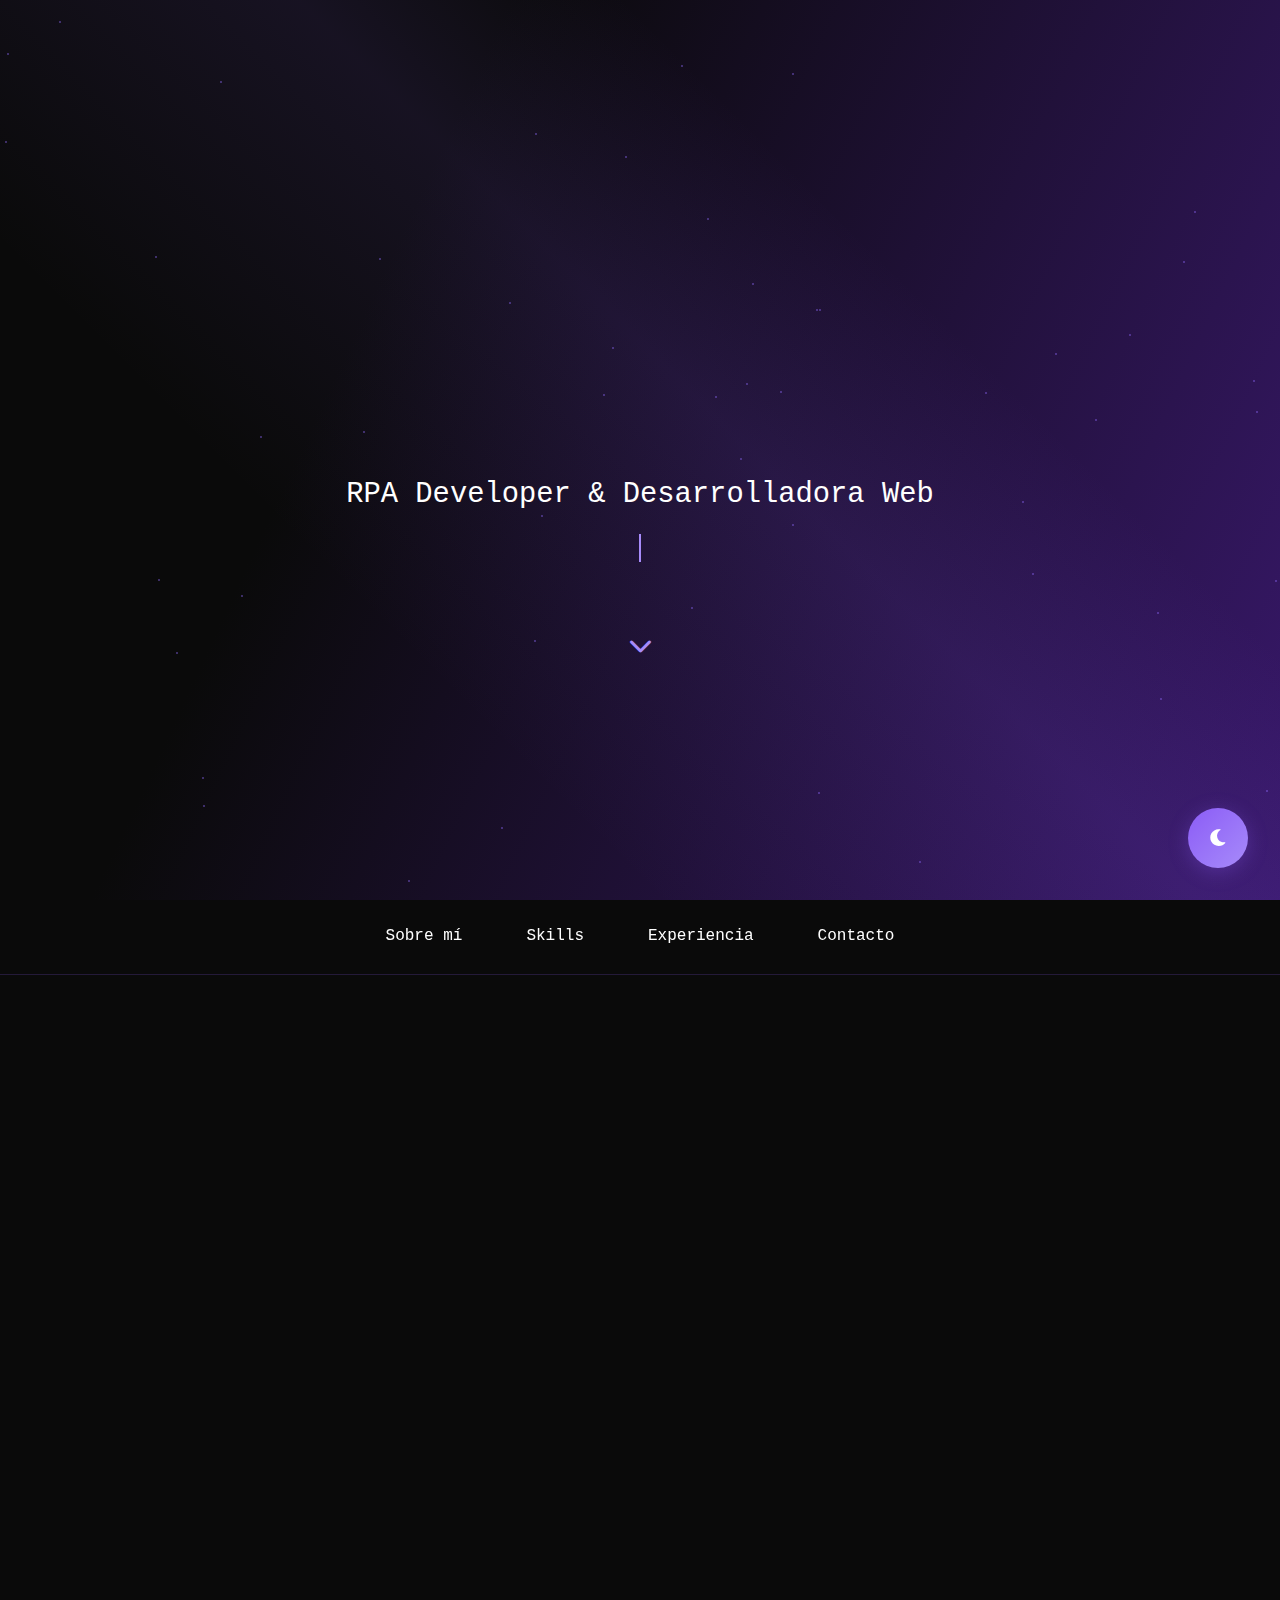
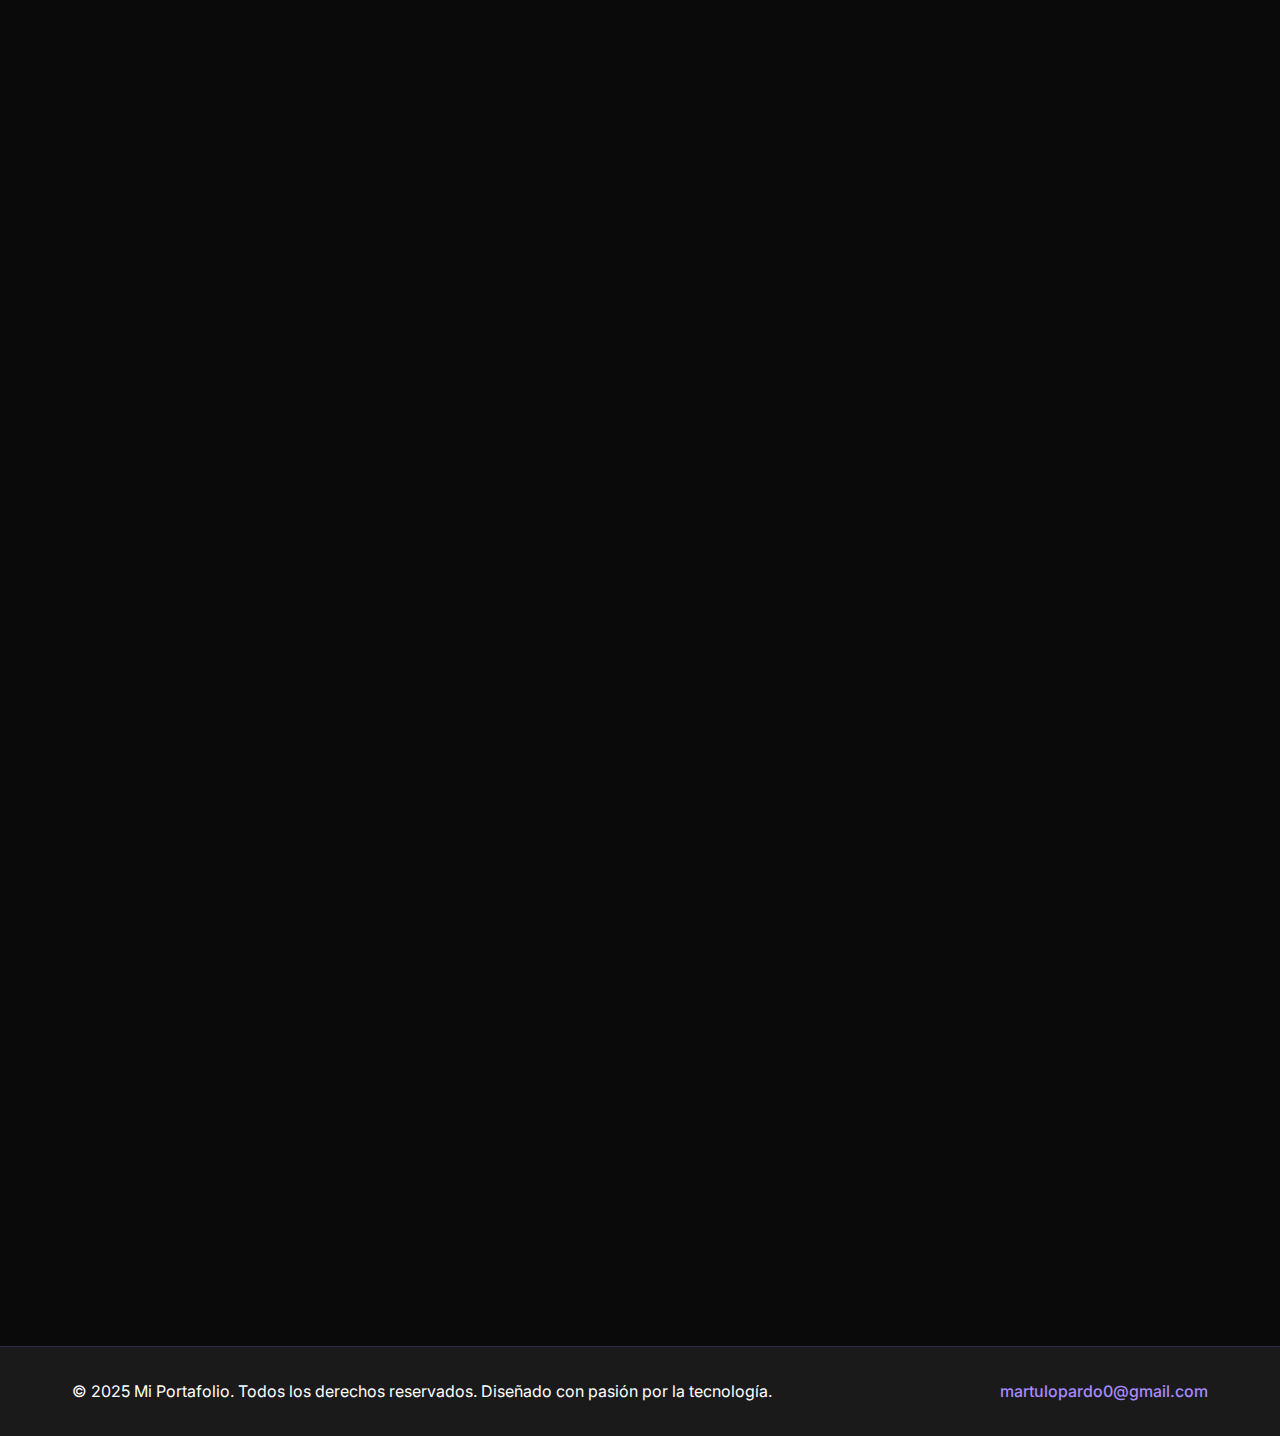
<file: index.html>
<!DOCTYPE html>
<html lang="es">
<head>
    <meta charset="UTF-8">
    <meta name="viewport" content="width=device-width, initial-scale=1.0">

    <!-- SEO Meta Tags -->
    <title>Martina Lopardo | CV Online</title>
    <meta name="description" content="RPA Developer especializada en automatización de procesos con Python y Robocorp. Desarrolladora web con experiencia en JavaScript, HTML y CSS. Disponible para nuevos proyectos.">
    <meta name="keywords" content="RPA Developer, Python, Robocorp, Desarrolladora Web, JavaScript, HTML, CSS, Automatización, Programación">
    <meta name="author" content="Martina Belén Lopardo">

    <!-- Open Graph -->
    <meta property="og:title" content="Martina Belén Lopardo | RPA Developer & Desarrolladora Web">
    <meta property="og:description" content="Automatización, desarrollo web y soluciones eficientes. ¡Conocé mi perfil profesional!">
    <meta property="og:image" content="ruta/a/una/imagen.jpg">
    <meta property="og:type" content="website">
    <meta property="og:url" content="https://lamirta1997.github.io/">

    <!-- Stylesheets -->
    <link href="https://fonts.googleapis.com/css2?family=Inter:wght@300;400;500;600;700&display=swap" rel="stylesheet">
    <link rel="stylesheet" href="estilos.css">
    <link rel="stylesheet" href="https://cdnjs.cloudflare.com/ajax/libs/font-awesome/6.0.0/css/all.min.css">
</head>
<body class="dark-theme">
    <!-- Botón toggle día/noche -->
    <button class="theme-toggle" id="themeToggle" aria-label="Cambiar tema">
        <div class="toggle-icon">
            <i class="fas fa-sun sun-icon"></i>
            <i class="fas fa-moon moon-icon"></i>
        </div>
    </button>

    <!-- Header animado -->
    <header class="hero" role="banner">
        <div class="hero-content">
            <div class="hero-text">
                <svg viewbox="0 0 440 100" xmlns="http://www.w3.org/2000/svg">
                    <path id="nombre_path" d="M37.45 13.10Q43.45 13.10 46.80 16.55Q50.15 20.00 50.15 26.55L50.15 48.40L46.50 48.40L46.50 
                    26.65Q46.50 21.55 43.92 18.97Q41.35 16.40 36.90 16.40Q32.20 16.40 29.55 19.12Q26.90 21.85 26.90 27.45L26.90 48.40L23.25 
                    48.40L23.25 26.65Q23.25 21.55 20.75 18.97Q18.25 16.40 13.80 16.40Q9.05 16.40 6.38 19.12Q3.70 21.85 3.70 27.45L3.70 
                    48.40L0 48.40L0 13.40L3.55 13.40L3.55 19.25Q5.00 16.25 7.85 14.67Q10.70 13.10 14.60 13.10Q18.70 13.10 21.63 14.82Q24.55 
                    16.55 25.85 19.65Q27.35 16.45 30.38 14.77Q33.40 13.10 37.45 13.10ZM84.55 22.10L84.55 48.40L81.15 48.40L81.15 43.20Q79.55 
                    45.85 76.93 47.25Q74.30 48.65 71 48.65Q67.30 48.65 64.30 46.95Q61.30 45.25 59.60 42.20Q57.90 39.15 57.90 35.25Q57.90 31.35 
                    59.60 28.30Q61.30 25.25 64.30 23.57Q67.30 21.90 71 21.90Q74.20 21.90 76.78 23.22Q79.35 24.55 81 27.10L81 22.10L84.55 
                    22.10M71.30 45.50Q74.05 45.50 76.28 44.23Q78.50 42.95 79.78 40.60Q81.05 38.25 81.05 35.25Q81.05 32.25 79.78 29.90Q78.50 
                    27.55 76.28 26.27Q74.05 25.00 71.30 25.00Q68.50 25.00 66.28 26.27Q64.05 27.55 62.78 29.90Q61.50 32.25 61.50 35.25Q61.50 
                    38.25 62.78 40.60Q64.05 42.95 66.28 44.23Q68.50 45.50 71.30 45.50ZM97.85 27.25Q99.10 24.60 101.58 23.25Q104.05 21.90 107.70 
                    21.90L107.70 25.35L106.85 25.30Q102.70 25.30 100.35 27.85Q98 30.40 98 35L98 48.40L94.45 48.40L94.45 22.10L97.85 22.10L97.85 
                    27.25ZM127.45 46.80Q126.45 47.70 125 48.17Q123.55 48.65 121.95 48.65Q118.25 48.65 116.25 46.65Q114.25 44.65 114.25 41L114.25 
                    16.35L117.80 16.35L117.80 22.10L125.75 22.10L125.75 25.10L117.80 25.10L117.80 40.80Q117.80 43.15 118.95 44.38Q120.10 45.60 
                    122.30 45.60Q124.70 45.60 126.20 44.25L127.45 46.80ZM133.90 22.10L137.45 22.10L137.45 48.40L133.90 48.40L133.90 22.10M135.70 
                    16.35Q134.60 16.35 133.85 15.60Q133.10 14.85 133.10 13.80Q133.10 12.80 133.85 12.05Q134.60 11.30 135.70 11.30Q136.80 11.30 
                    137.55 12.02Q138.30 12.75 138.30 13.75Q138.30 14.85 137.55 15.60Q136.80 16.35 135.70 16.35ZM160.75 21.90Q165.70 21.90 
                    168.62 24.77Q171.55 27.65 171.55 33.15L171.55 48.40L168.00 48.40L168.00 33.50Q168.00 29.40 165.95 27.25Q163.90 25.10 
                    160.10 25.10Q155.85 25.10 153.37 27.62Q150.90 30.15 150.90 34.60L150.90 48.40L147.35 48.40L147.35 22.10L150.75 22.10L150.75 
                    26.95Q152.20 24.55 154.77 23.22Q157.35 21.90 160.75 21.90ZM205.20 22.10L205.20 48.40L201.80 48.40L201.80 43.20Q200.20 
                    45.85 197.57 47.25Q194.95 48.65 191.65 48.65Q187.95 48.65 184.95 46.95Q181.95 45.25 180.25 42.20Q178.55 39.15 178.55 
                    35.25Q178.55 31.35 180.25 28.30Q181.95 25.25 184.95 23.57Q187.95 21.90 191.65 21.90Q194.85 21.90 197.42 23.22Q200.00 
                    24.55 201.65 27.10L201.65 22.10L205.20 22.10M191.95 45.50Q194.70 45.50 196.92 44.23Q199.15 42.95 200.42 40.60Q201.70 
                    38.25 201.70 35.25Q201.70 32.25 200.42 29.90Q199.15 27.55 196.92 26.27Q194.70 25.00 191.95 25.00Q189.15 25.00 186.92 
                    26.27Q184.70 27.55 183.42 29.90Q182.15 32.25 182.15 35.25Q182.15 38.25 183.42 40.60Q184.70 42.95 186.92 44.23Q189.15 
                    45.50 191.95 45.50ZM228.95 13.40L232.65 13.40L232.65 45.20L252.25 45.20L252.25 48.40L228.95 48.40L228.95 13.40ZM268.40 
                    48.65Q264.60 48.65 261.55 46.92Q258.50 45.20 256.75 42.15Q255 39.10 255 35.25Q255 31.40 256.75 28.35Q258.50 25.30 261.55 
                    23.60Q264.60 21.90 268.40 21.90Q272.20 21.90 275.25 23.60Q278.30 25.30 280.02 28.35Q281.75 31.40 281.75 35.25Q281.75 
                    39.10 280.02 42.15Q278.30 45.20 275.25 46.92Q272.20 48.65 268.40 48.65M268.40 45.50Q271.20 45.50 273.43 44.23Q275.65 
                    42.95 276.90 40.60Q278.15 38.25 278.15 35.25Q278.15 32.25 276.90 29.90Q275.65 27.55 273.43 26.27Q271.20 25.00 268.40 
                    25.00Q265.60 25.00 263.38 26.27Q261.15 27.55 259.88 29.90Q258.60 32.25 258.60 35.25Q258.60 38.25 259.88 40.60Q261.15 
                    42.95 263.38 44.23Q265.60 45.50 268.40 45.50ZM302.55 21.90Q306.25 21.90 309.25 23.57Q312.25 25.25 313.95 28.30Q315.65 
                    31.35 315.65 35.25Q315.65 39.20 313.95 42.25Q312.25 45.30 309.28 46.98Q306.30 48.65 302.55 48.65Q299.35 48.65 296.78 
                    47.32Q294.20 46 292.55 43.45L292.55 58.10L289 58.10L289 22.10L292.40 22.10L292.40 27.30Q294 24.70 296.63 23.30Q299.25 
                    21.90 302.55 21.90M302.30 45.50Q305.05 45.50 307.30 44.23Q309.55 42.95 310.82 40.60Q312.10 38.25 312.10 35.25Q312.10 
                    32.25 310.82 29.92Q309.55 27.60 307.30 26.30Q305.05 25.00 302.30 25.00Q299.50 25.00 297.28 26.30Q295.05 27.60 293.78 
                    29.92Q292.50 32.25 292.50 35.25Q292.50 38.25 293.78 40.60Q295.05 42.95 297.28 44.23Q299.50 45.50 302.30 45.50ZM346.90 
                    22.10L346.90 48.40L343.50 48.40L343.50 43.20Q341.90 45.85 339.27 47.25Q336.65 48.65 333.35 48.65Q329.65 48.65 326.65 
                    46.95Q323.65 45.25 321.95 42.20Q320.25 39.15 320.25 35.25Q320.25 31.35 321.95 28.30Q323.65 25.25 326.65 23.57Q329.65 
                    21.90 333.35 21.90Q336.55 21.90 339.13 23.22Q341.70 24.55 343.35 27.10L343.35 22.10L346.90 22.10M333.65 45.50Q336.40 
                    45.50 338.63 44.23Q340.85 42.95 342.13 40.60Q343.40 38.25 343.40 35.25Q343.40 32.25 342.13 29.90Q340.85 27.55 338.63 
                    26.27Q336.40 25.00 333.65 25.00Q330.85 25.00 328.63 26.27Q326.40 27.55 325.13 29.90Q323.85 32.25 323.85 35.25Q323.85 
                    38.25 325.13 40.60Q326.40 42.95 328.63 44.23Q330.85 45.50 333.65 45.50ZM360.20 27.25Q361.45 24.60 363.92 23.25Q366.40 
                    21.90 370.05 21.90L370.05 25.35L369.20 25.30Q365.05 25.30 362.70 27.85Q360.35 30.40 360.35 35L360.35 48.40L356.80 
                    48.40L356.80 22.10L360.20 22.10L360.20 27.25ZM400.85 11.30L400.85 48.40L397.45 48.40L397.45 43.20Q395.85 45.85 393.22 
                    47.25Q390.60 48.65 387.30 48.65Q383.60 48.65 380.60 46.95Q377.60 45.25 375.90 42.20Q374.20 39.15 374.20 35.25Q374.20 
                    31.35 375.90 28.30Q377.60 25.25 380.60 23.57Q383.60 21.90 387.30 21.90Q390.50 21.90 393.07 23.22Q395.65 24.55 397.30 
                    27.10L397.30 11.30L400.85 11.30M387.60 45.50Q390.35 45.50 392.57 44.23Q394.80 42.95 396.07 40.60Q397.35 38.25 397.35 
                    35.25Q397.35 32.25 396.07 29.90Q394.80 27.55 392.57 26.27Q390.35 25.00 387.60 25.00Q384.80 25.00 382.57 26.27Q380.35 
                    27.55 379.07 29.90Q377.80 32.25 377.80 35.25Q377.80 38.25 379.07 40.60Q380.35 42.95 382.57 44.23Q384.80 45.50 387.60 
                    45.50ZM421.50 48.65Q417.70 48.65 414.65 46.92Q411.60 45.20 409.85 42.15Q408.10 39.10 408.10 35.25Q408.10 31.40 409.85 
                    28.35Q411.60 25.30 414.65 23.60Q417.70 21.90 421.50 21.90Q425.30 21.90 428.35 23.60Q431.40 25.30 433.12 28.35Q434.85 
                    31.40 434.85 35.25Q434.85 39.10 433.12 42.15Q431.40 45.20 428.35 46.92Q425.30 48.65 421.50 48.65M421.50 45.50Q424.30 
                    45.50 426.52 44.23Q428.75 42.95 430.00 40.60Q431.25 38.25 431.25 35.25Q431.25 32.25 430.00 29.90Q428.75 27.55 426.52 
                    26.27Q424.30 25.00 421.50 25.00Q418.70 25.00 416.47 26.27Q414.25 27.55 412.97 29.90Q411.70 32.25 411.70 35.25Q411.70 
                    38.25 412.97 40.60Q414.25 42.95 416.47 44.23Q418.70 45.50 421.50 45.50Z"></path>
                </svg>
                <h1 class="hero-subtitle">RPA Developer & Desarrolladora Web</h1>
                <div class="hero-description">
                    <p>Apasionada por la programación y la resolución de problemas</p>
                </div>
            </div>
            <div class="scroll-indicator" role="button" aria-hidden="true">
                <i class="fas fa-chevron-down"></i>
            </div>
        </div>
    </header>





    <!-- Navegación -->
    <nav class="navbar" role="navigation" aria-label="Navegación principal">
        <div class="nav-container">
            <a href="#about" class="nav-link">Sobre mí</a>
            <a href="#skills" class="nav-link">Skills</a>
            <a href="#experience" class="nav-link">Experiencia</a>
            <a href="#contact" class="nav-link">Contacto</a>
        </div>
    </nav>





    <main>
        <!-- Sección SOBRE MI-->
        <section id="about" class="section about-section">
            <div class="container">
                <div class="about-hero">
                    <div class="about-content-wrapper">
                        <div class="about-text-section">
                            <h2 class="about-title">
                                <span class="title-line">Sobre</span>
                                <span class="title-line highlight">mí</span>
                            </h2>
                            <div class="about-description">
                                <p class="about-intro-text">
                                    Soy <span class="highlight-text">Martina</span>, una desarrolladora apasionada por crear soluciones que simplifiquen el día a día.
                                    Actualmente trabajo como <strong>RPA Developer</strong> en el sector público, donde diseño bots con <strong>Python</strong> y <strong>Robocorp</strong> 
                                    que reducen drásticamente los tiempos operativos.
                                    </p>
                                <p class="about-mission">
                                    Me destaco por mi <strong>capacidad analítica</strong>, <strong>autonomía</strong> y <strong>entusiasmo por aprender</strong>. Mi objetivo es seguir 
                                    creciendo profesionalmente y generar impacto mediante <strong>soluciones tecnológicas eficientes</strong>.
                                </p>
                            </div>
                        </div>
                        
                        <div class="about-image">
                            <div class="image-placeholder" role="img" aria-label="Foto de perfil">
                                <img src="img/Bot sobre mi.png" alt="">
                            </div>
                        </div>
                    </div>
                    
                    <div class="about-details-grid">
                        <div class="detail-card education-card" data-aos="slide-right">
                            <div class="card-icon">
                                <i class="fas fa-graduation-cap"></i>
                            </div>
                            <div class="card-content">
                                <h3>Formación</h3>
                                <div class="education-list">
                                    <div class="education-item">
                                        <div class="degree">
                                            <span class="degree-name">Ingeniería en Sistemas</span>
                                            <span class="degree-place">Universidad Tecnologica Nacional - Regional Delta</span>
                                        </div>
                                        <span class="status">En curso</span>
                                    </div>
                                    <div class="education-item">
                                        <div class="degree">
                                            <span class="degree-name">Bachiller en Economía</span>
                                            <span class="degree-place">Colegio Mano Amiga Santa Maria</span>
                                        </div>
                                        <span class="status">Completado</span>
                                    </div>
                                    <div class="education-item">
                                        <div class="degree">
                                            <span class="degree-name">Técnico Programador</span>
                                            <span class="degree-place">Colegio Mano Amiga Santa Maria</span>
                                        </div>
                                        <span class="status">Completado</span>
                                    </div>
                                </div>
                            </div>
                        </div>
                        
                        <article class="detail-card passion-card" data-aos="slide-left">
                            <div class="card-icon" aria-hidden="true">
                                <i class="fas fa-heart"></i>
                            </div>
                            <div class="card-content">
                                <h3>Pasiones</h3>
                                <div class="passion-list">
                                    <span class="passion-tag">Automatización</span>
                                    <span class="passion-tag">Desarrollo Web</span>
                                    <span class="passion-tag">Innovación</span>
                                    <span class="passion-tag">Tecnología</span>
                                </div>
                            </div>
                        </article>
                    </div>
                </div>
            </div>
        </section>





        <!-- Sección SKILLS TECNICOSs -->
        <section id="skills" class="section skills-section">
            <div class="container">
                <h2 class="section-title">Skills Técnicos</h2>
                <div class="skills-grid">
                    <!-- cate. Lenguajes de prog. -->
                    <article class="skill-category">
                        <h3>Lenguajes de Programación</h3>
                        <div class="skill-item">
                            <div class="skill-info">
                                <span class="skill-name">Python</span>
                                <span class="skill-level">Intermedio</span>
                            </div>
                            <div class="skill-bar" role="progressbar" aria-valuenow="70" aria-valuemin="0" aria-valuemax="100" aria-label="Python: 70%">
                                <div class="skill-progress" data-width="70"></div>
                            </div>
                        </div>
                        <div class="skill-item">
                            <div class="skill-info">
                                <span class="skill-name">JavaScript</span>
                                <span class="skill-level">Básico</span>
                            </div>
                            <div class="skill-bar" role="progressbar" aria-valuenow="40" aria-valuemin="0" aria-valuemax="100" aria-label="JavaScript: 40%">
                                <div class="skill-progress" data-width="40"></div>
                            </div>
                        </div>
                    </article>

                    <!-- cate. Desarrollo Web -->
                    <article class="skill-category">
                        <h3>Desarrollo Web</h3>
                        <div class="skill-item">
                            <div class="skill-info">
                                <span class="skill-name">HTML</span>
                                <span class="skill-level">Avanzado</span>
                            </div>
                            <div class="skill-bar" role="progressbar" aria-valuenow="90" aria-valuemin="0" aria-valuemax="100" aria-label="HTML: 90%">
                                <div class="skill-progress" data-width="90"></div>
                            </div>
                        </div>
                        <div class="skill-item">
                            <div class="skill-info">
                                <span class="skill-name">CSS</span>
                                <span class="skill-level">Avanzado</span>
                            </div>
                            <div class="skill-bar" role="progressbar" aria-valuenow="85" aria-valuemin="0" aria-valuemax="100" aria-label="CSS: 85%">
                                <div class="skill-progress" data-width="85"></div>
                            </div>
                        </div>
                    </article>

                    <!-- cate. Bases de datos -->
                    <article class="skill-category">
                        <h3>Bases de Datos & APIs</h3>
                        <div class="skill-item">
                            <div class="skill-info">
                                <span class="skill-name">SQL</span>
                                <span class="skill-level">Básico</span>
                            </div>
                            <div class="skill-bar" role="progressbar" aria-valuenow="40" aria-valuemin="0" aria-valuemax="100" aria-label="SQL: 40%">
                                <div class="skill-progress" data-width="40"></div>
                            </div>
                        </div>
                        <div class="skill-item">
                            <div class="skill-info">
                                <span class="skill-name">APIs</span>
                                <span class="skill-level">Básico</span>
                            </div>
                            <div class="skill-bar" role="progressbar" aria-valuenow="45" aria-valuemin="0" aria-valuemax="100" aria-label="APIs: 45%">
                                <div class="skill-progress" data-width="45"></div>
                            </div>
                        </div>
                    </article>
                    
                    <!-- cate. Framework y librerias -->
                    <article class="skill-category">
                        <h3>Frameworks y Librerías</h3>
                        <div class="skill-item">
                            <div class="skill-info">
                                <span class="skill-name">Tkinter</span>
                                <span class="skill-level">Intermedio</span>
                            </div>
                            <div class="skill-bar" role="progressbar" aria-valuenow="60" aria-valuemin="0" aria-valuemax="100" aria-label="Tkinter: 60%">
                                <div class="skill-progress" data-width="60"></div>
                            </div>
                        </div>
                        <div class="skill-item">
                            <div class="skill-info">
                                <span class="skill-name">Pandas</span>
                                <span class="skill-level">Básico</span>
                            </div>
                            <div class="skill-bar" role="progressbar" aria-valuenow="45" aria-valuemin="0" aria-valuemax="100" aria-label="Pandas: 45%">
                                <div class="skill-progress" data-width="45"></div>
                            </div>
                        </div>
                    </article>
                    
                    <!-- cate. herramientas-->
                    <article class="skill-category">
                        <h3>Herramientas</h3>
                        <div class="skill-item">
                            <div class="skill-info">
                                <span class="skill-name">GitHub</span>
                                <span class="skill-level">Intermedio</span>
                            </div>
                            <div class="skill-bar" role="progressbar" aria-valuenow="60" aria-valuemin="0" aria-valuemax="100" aria-label="GitHub: 60%">
                                <div class="skill-progress" data-width="60"></div>
                            </div>
                        </div>
                        <div class="skill-item">
                            <div class="skill-info">
                                <span class="skill-name">Trello</span>
                                <span class="skill-level">Intermedio</span>
                            </div>
                            <div class="skill-bar" role="progressbar" aria-valuenow="65" aria-valuemin="0" aria-valuemax="100" aria-label="Trello: 65%">
                                <div class="skill-progress" data-width="65"></div>
                            </div>
                        </div>
                    </article>
                    
                    <!-- cate. idiomas -->
                    <article class="skill-category">
                        <h3>Idiomas</h3>
                        <div class="skill-item">
                            <div class="skill-info">
                                <span class="skill-name">Español</span>
                                <span class="skill-level">Nativo</span>
                            </div>
                            <div class="skill-bar" role="progressbar" aria-valuenow="100" aria-valuemin="0" aria-valuemax="100" aria-label="Español: 100%">
                                <div class="skill-progress" data-width="100"></div>
                            </div>
                        </div>
                        <div class="skill-item">
                            <div class="skill-info">
                                <span class="skill-name">Ingles</span>
                                <span class="skill-level">Nivel B2</span>
                            </div>
                            <div class="skill-bar" role="progressbar" aria-valuenow="70" aria-valuemin="0" aria-valuemax="100" aria-label="Inglés: 70%">
                                <div class="skill-progress" data-width="70"></div>
                            </div>
                        </div>
                    </article>
                </div>
            </div>
        </section>

        <!-- Sección HABILIDADES PERSONALES -->
        <section id="softskills" class="section softskills-section">
            <div class="container">
                <h2 class="section-title">Habilidades Personales</h2>
                <ul class="softskills-list">
                    <li>Capacidad analítica para detectar oportunidades de mejora</li>
                    <li>Buena comunicación y trabajo colaborativo</li>
                    <li>Autonomía en la resolución de tareas técnicas</li>
                    <li>Compromiso con el aprendizaje continuo</li>
                </ul>
            </div>
        </section>





        <!-- Sección PROYECTOS -->
        <section id="proyectos" class="section proyectos-section">
            <div class="container">
                <h2 class="section-title">Proyectos</h2>
                <div class="proyectos-grid">

                    <!-- Proyecto 1, VialdsKids-->
                    <article class="proyecto-item" data-aos="fade-up" data-aos-delay="200">
                        <div class="proyecto-mockup">
                            <div class="compu-mockup">
                                <div class="compu-screen">
                                    <div class="proyecto-preview proyecto-1">
                                        <div class="proyecto-header">
                                            <div class="proyecto-nav">
                                                <span class="nav-dot"></span>
                                                <span class="nav-dot"></span>
                                                <span class="nav-dot"></span>
                                            </div>
                                        </div>
                                        <div class="proyecto-content">
                                            <h3>Vista previa del proyecto</h3>
                                            <div class="dashboard-elements">
                                                <div class="chart-placeholder"></div>
                                                <div class="stats-grid">
                                                    <div class="stats-box"></div>
                                                    <div class="stats-box"></div>
                                                    <div class="stats-box"></div>
                                                </div>
                                            </div>
                                        </div>
                                    </div>
                                </div>
                            </div>
                        </div>
                        <div class="proyecto-info">
                            <h3>VialdKids</h3>
                            <p>Plataforma interactiva sobre educación vial orientada a niños entre 3 y 8 años. 
                            El proyecto fue desarrollado como parte de una iniciativa escolar y participó en 
                            la feria de ciencias y el concurso internacional <strong>Solve for Tomorrow de Samsung</strong>, 
                            llegando hasta la tercera etapa. Rediseñada desde cero en 2023, ahora cuenta con una interfaz más accesible y dinámica.</p>
                            <div class="proyecto-tags">
                                <span class="proyecto-tag">JavaScript</span>
                                <span class="proyecto-tag">HTML/CSS</span>
                                <span class="proyecto-tag">Diseño Web</span>
                                <a href="#" class="proyecto-button-github-tag" aria-label="Ver código en GitHub">
                                    <i class="fa-brands fa-github" aria-hidden="true"></i>
                                </a>
                            </div>
                            <div class="proyecto-botones">
                                <a href="#" class="proyecto-button-github" aria-label="Ver código en GitHub">
                                    <i class="fa-brands fa-github" aria-hidden="true"></i>
                                </a>
                                <a href="#" class="proyecto-button" aria-label="Ver proyecto VialdKids">
                                    <span>Ver Proyecto</span>
                                    <i class="fas fa-external-link-alt" aria-hidden="true"></i>
                                </a>
                            </div>
                        </div>
                    </article>
                    
                    <!-- Proyecto 2, Turnera Nutri-->
                    <article class="proyecto-item" data-aos="fade-up" data-aos-delay="200">
                        <div class="proyecto-mockup">
                            <div class="compu-mockup">
                                <div class="compu-screen">
                                    <div class="proyecto-preview proyecto-2">
                                        <div class="proyecto-header">
                                            <div class="proyecto-nav" aria-hidden="true">
                                                <span class="nav-dot"></span>
                                                <span class="nav-dot"></span>
                                                <span class="nav-dot"></span>
                                            </div>
                                        </div>
                                        <div class="proyecto-content">
                                            <h3>Vista previa del proyecto</h3>
                                            <div class="dashboard-elements" aria-hidden="true">
                                                <div class="chart-placeholder"></div>
                                                <div class="stats-grid">
                                                    <div class="stats-box"></div>
                                                    <div class="stats-box"></div>
                                                    <div class="stats-box"></div>
                                                </div>
                                            </div>
                                        </div>
                                    </div>
                                </div>
                            </div>
                        </div>
                        <div class="proyecto-info">
                            <h3>Turnera Profesional</h3>
                            <p>Pagina Web para gestionar turnos y fichas de pacientes, diseñada para un profesional de la salud. 
                            El sistema permite agendar citas, almacenar historiales y visualizar información de manera ágil.</p>
                            <div class="proyecto-tags">
                                <span class="proyecto-tag">Django</span>
                                <span class="proyecto-tag">HTML/CSS</span>
                                <span class="proyecto-tag">Diseño Web</span>
                                <a href="https://github.com/LopardoMartina/proyecto_nutri" class="proyecto-button-github-tag" aria-label="Ver código en GitHub">
                                    <i class="fa-brands fa-github" aria-hidden="true"></i>
                                </a>
                            </div>
                            <div class="proyecto-botones">
                                <a href="https://github.com/LaMirta1997/proyecto_nutri" class="proyecto-button-github" aria-label="Ver código en GitHub">
                                    <i class="fa-brands fa-github" aria-hidden="true"></i>
                                </a>
                                <a href="#" class="proyecto-button" aria-label="Ver demo de Turnera Profesional">
                                    <span>Ver Demo</span>
                                    <i class="fas fa-external-link-alt" aria-hidden="true"></i>
                                </a>
                            </div>
                        </div>
                    </article>
                </div>
            </div>
        </section>





        <!-- Sección EXPERIENCIA -->
        <section id="experience" class="section experience-section">
            <div class="container">
                <h2 class="section-title">Experiencia Profesional</h2>
                <div class="experience-timeline">
                    <article class="timeline-item">
                        <div class="timeline-marker" aria-hidden="true"></div>
                        <div class="timeline-content">
                            <header class="timeline-header">
                                <h3>RPA Developer</h3>
                                <span class="timeline-duration">2024 - Actualidad</span>
                            </header>
                            <p class="timeline-description">
                                Desarrollo e implementación de soluciones de automatización de procesos robóticos (RPA) en el Municipio de Pilar.
                                Utilización de <strong>Python y Robocorp</strong> para diseñar bots que optimizan tareas administrativas y operativas.
                                Destaco la automatización de un proceso que redujo el tiempo de trabajo de 10 días a menos de 2 horas.
                            </p>
                            <div class="timeline-skills">
                                <span class="skill-tag">Automatización</span>
                                <span class="skill-tag">Python</span>
                                <span class="skill-tag">Robocorp</span>
                                <span class="skill-tag">Análisis de procesos</span>
                            </div>
                        </div>
                    </article>
                </div>
            </div>
        </section>





        <!-- Sección CONTACTO -->
        <section id="contact" class="section contact-section">
            <div class="container">
                <h2 class="section-title">Contacto</h2>
                <div class="contact-content">
                    <div class="contact-info">
                        <h3>¿Interesado en colaborar?</h3>
                        <p>Estoy siempre abierta a nuevas oportunidades y proyectos interesantes. 
                           No dudes en contactarme para discutir cómo puedo contribuir a tu equipo.</p>
                        
                        <div class="contact-cards">
                            <a href="mailto:martulopardo0@gmail.com" class="contact-card" target="_blank">
                                <i class="fas fa-envelope"></i>
                                <div class="contact-details">
                                    <h4>Email</h4>
                                    <p>martulopardo0@gmail.com</p>
                                </div>
                            </a>
                            <a href="https://github.com/LopardoMartina" class="contact-card" target="_blank">
                                <div class="contact-details">
                                    <i class="fab fa-github"></i>
                                    <h4>GitHub</h4>
                                </div>
                            </a>
                            <a href="https://www.linkedin.com/in/martina-lopardo-60a977346" class="contact-card" target="_blank">
                                <div class="contact-details">
                                    <i class="fab fa-linkedin"></i>
                                    <h4>LinkedIn</h4>
                                </div>
                            </a>
                            <a href="cv pdf/CV Lopardo.pdf" class="contact-card" target="_blank" rel="noopener" download>
                                <i class="fas fa-file-pdf"></i>
                                <div class="contact-details">
                                    <h4>CV en PDF</h4>
                                    <p>Descargar</p>
                                </div>
                            </a>
                        </div>
                    </div>
                    
                    <div class="contact-form">
                        <form class="form">
                            <div class="form-group">
                                <input type="text" id="name" name="name" required aria-describedby="name-error">
                                <label for="name">Nombre</label>
                                <span id="name-error" class="error-message" role="alert"></span>
                            </div>
                            <div class="form-group">
                                <input type="email" id="email" name="email" required aria-describedby="email-error">
                                <label for="email">Email</label>
                                <span id="email-error" class="error-message" role="alert"></span>
                            </div>
                            <div class="form-group">
                                <textarea id="message" name="message" required aria-describedby="message-error"></textarea>
                                <label for="message">Mensaje</label>
                                <span id="message-error" class="error-message" role="alert"></span>
                            </div>
                            <button type="submit" class="submit-button">
                                <span>Enviar mensaje</span>
                                <i class="fas fa-arrow-right" aria-hidden="true"></i>
                            </button>
                        </form>
                    </div>
                </div>
            </div>
        </section>
    </main>


    
    <!-- Footer -->
    <footer class="footer" role="contentinfo">
        <div class="container">
            <p>&copy; 2025 Mi Portafolio.  Todos los derechos reservados.  Diseñado con pasión por la tecnología.</p>
            <a href="mailto:martulopardo0@gmail.com" class="footer-email">martulopardo0@gmail.com</a>
        </div>
    </footer>

    
    <!-- Scripts -->
    <script src="script.js"></script>
    <script src="https://unpkg.com/aos@2.3.1/dist/aos.js"></script>
    <script>
        if (typeof AOS !== 'undefined') {
            AOS.init({
                duration: 800,
                once: true,
                disable: 'mobile'
            });
        }
    </script>
</body>
</html>
</file>
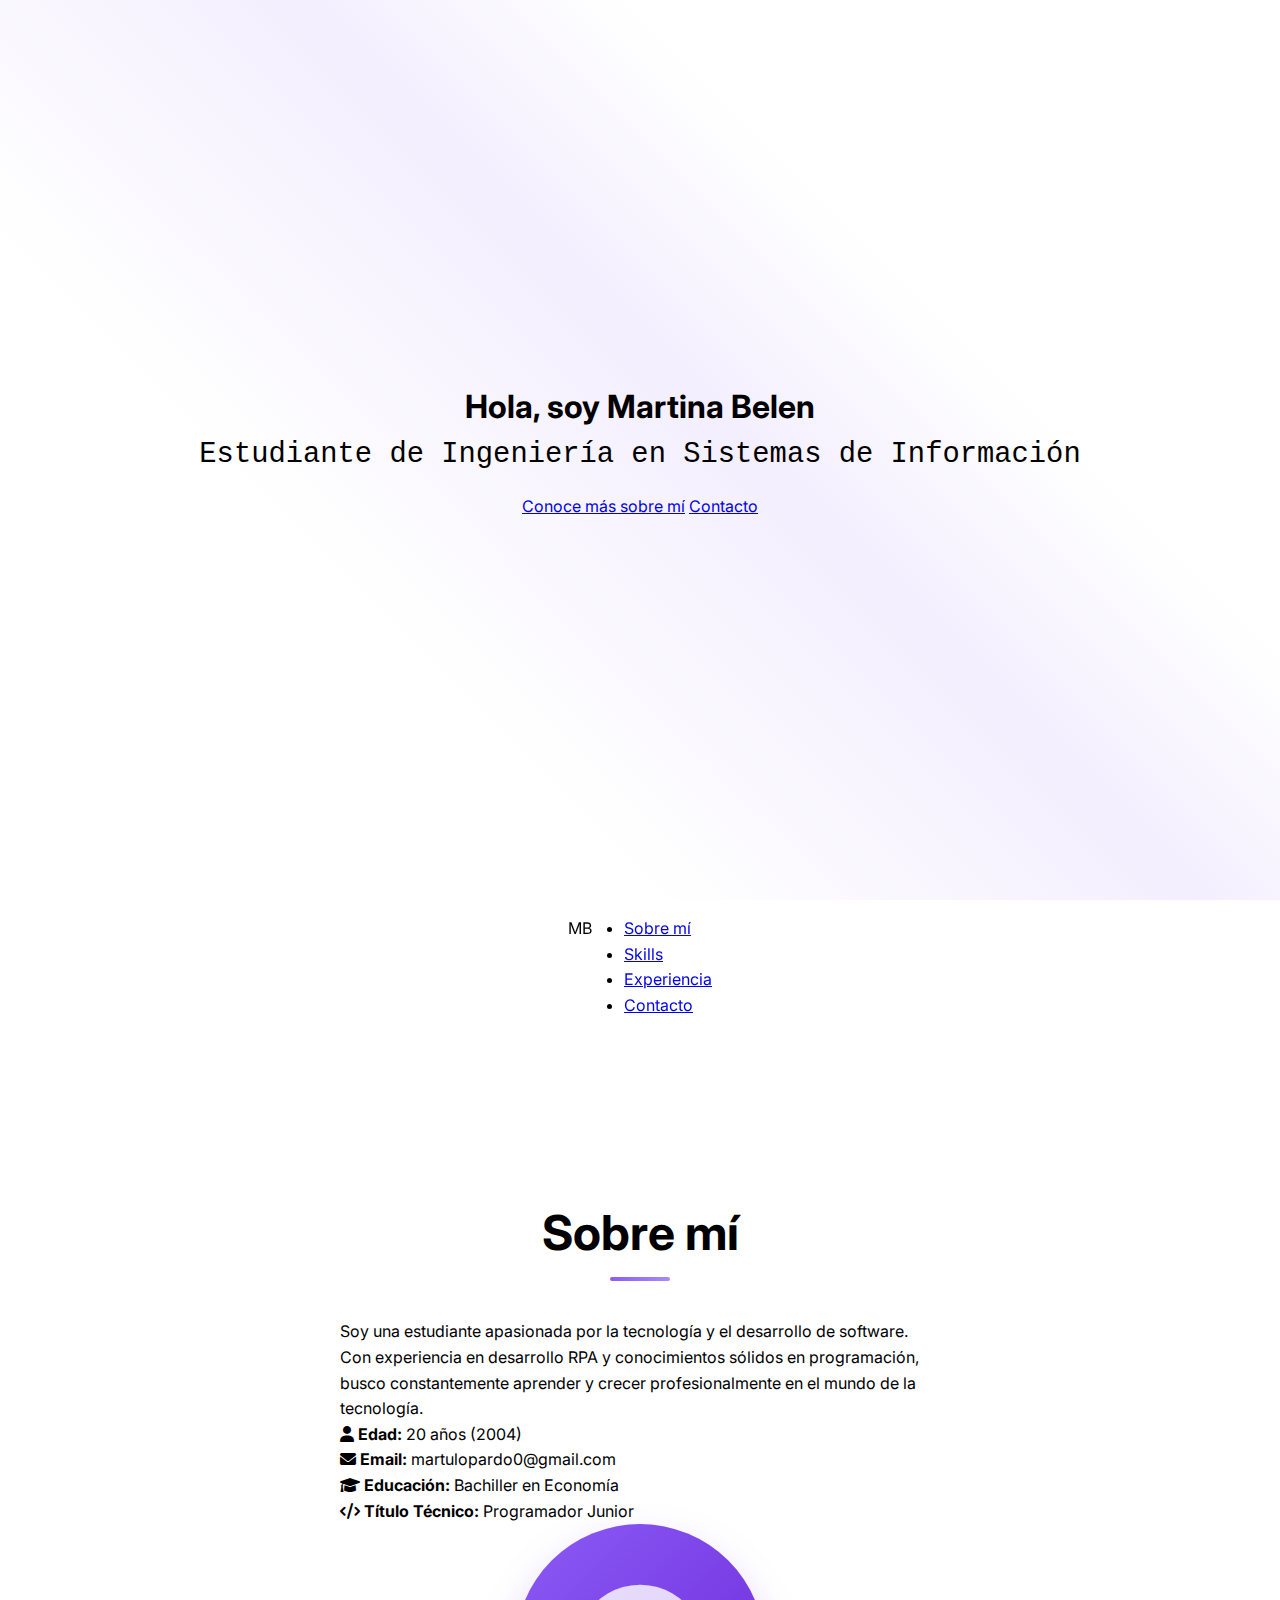
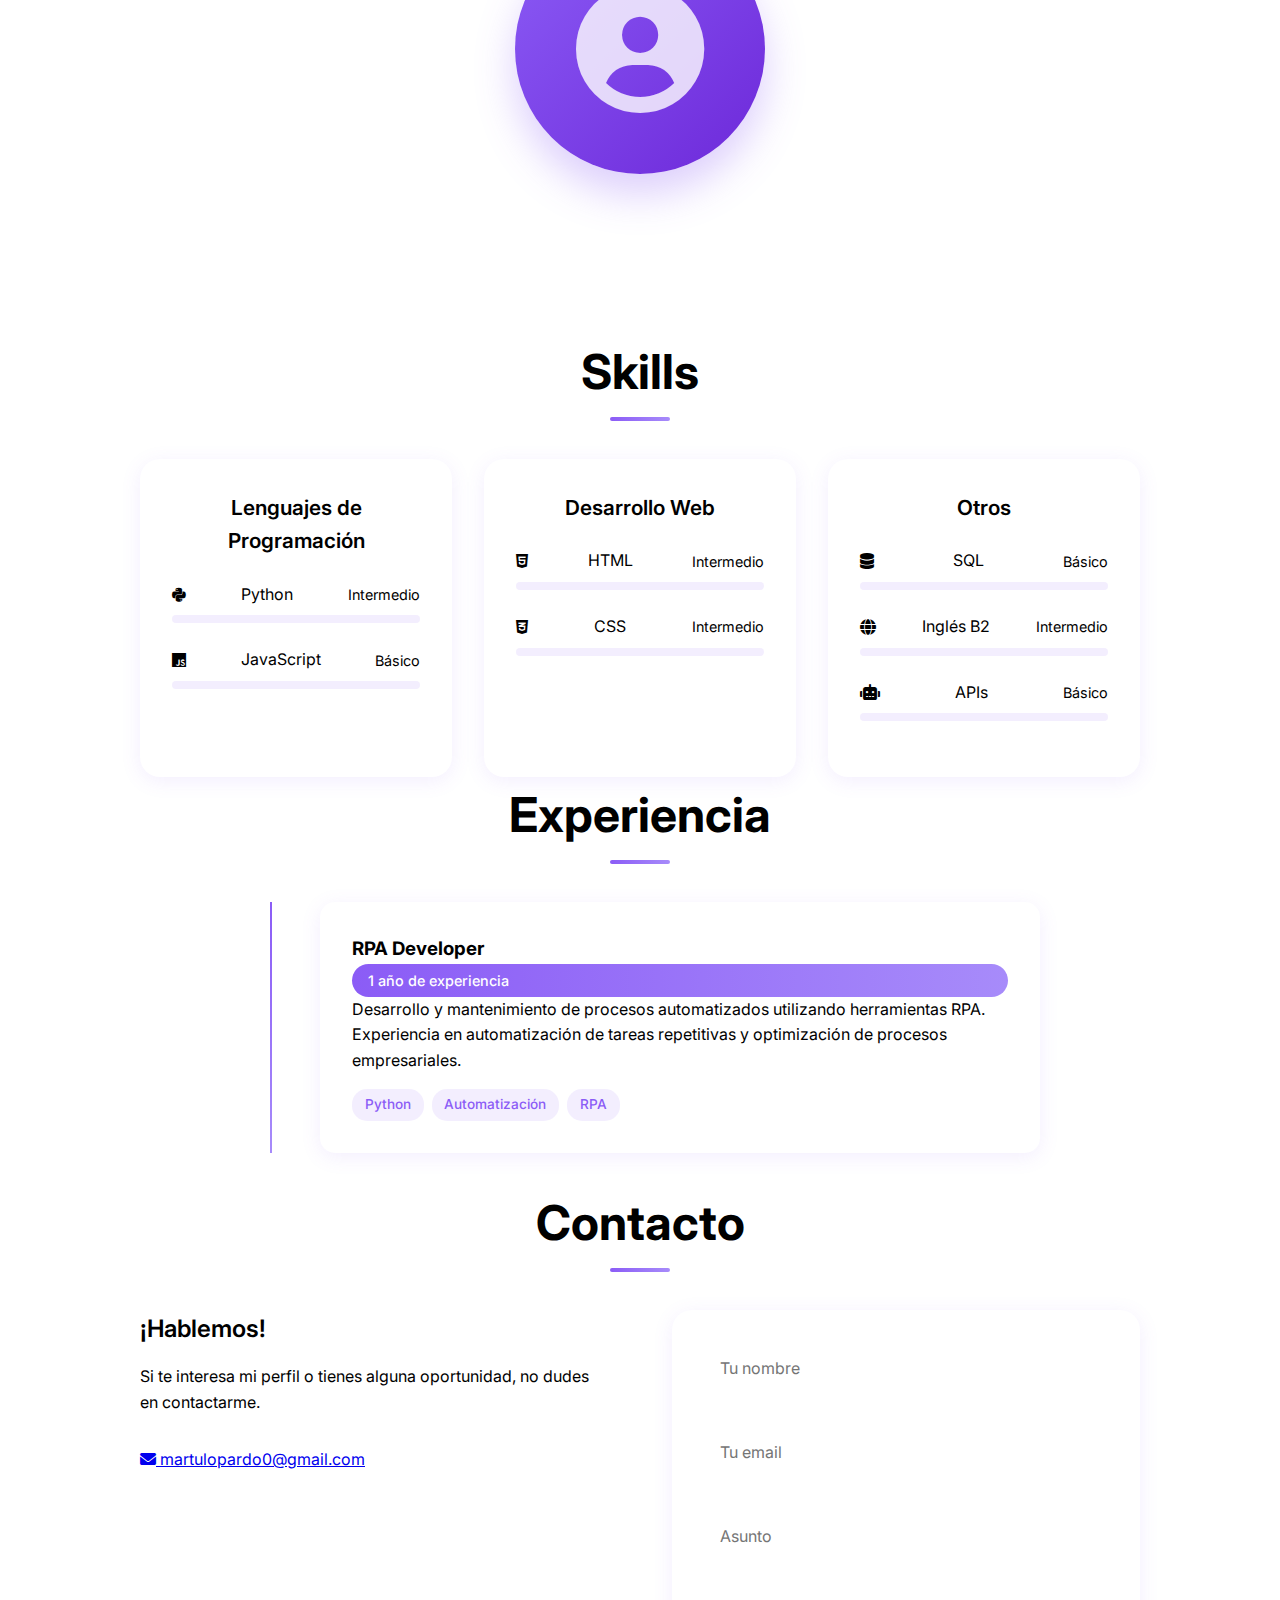
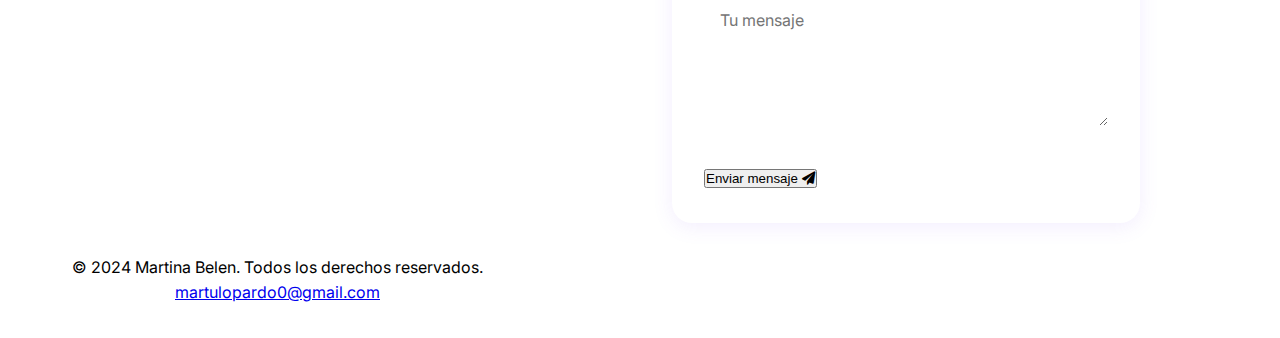
<file: index-prueba.html>
<!DOCTYPE html>
<html lang="es">
<head>
    <meta charset="UTF-8">
    <meta name="viewport" content="width=device-width, initial-scale=1.0">
    <title>Martina Belen - Curriculum Vitae</title>
    <link rel="stylesheet" href="estilos.css">
    <link href="https://fonts.googleapis.com/css2?family=Inter:wght@300;400;500;600;700&display=swap" rel="stylesheet">
    <link rel="stylesheet" href="https://cdnjs.cloudflare.com/ajax/libs/font-awesome/6.0.0/css/all.min.css">
</head>
<body>
    <!-- Encabezado animado -->
    <header class="hero">
        <div class="hero-content">
            <h1 class="hero-title">
                <span class="greeting">Hola, soy</span>
                <span class="name">Martina Belen</span>
            </h1>
            <p class="hero-subtitle">
                <span class="typing-text">Estudiante de Ingeniería en Sistemas de Información</span>
            </p>
            <div class="hero-cta">
                <a href="#about" class="cta-button">Conoce más sobre mí</a>
                <a href="#contact" class="cta-button secondary">Contacto</a>
            </div>
        </div>
        <div class="scroll-indicator">
            <i class="fas fa-chevron-down"></i>
        </div>
    </header>

    <!-- Navegación -->
    <nav class="navbar">
        <div class="nav-container">
            <div class="nav-logo">MB</div>
            <ul class="nav-menu">
                <li><a href="#about">Sobre mí</a></li>
                <li><a href="#skills">Skills</a></li>
                <li><a href="#experience">Experiencia</a></li>
                <li><a href="#contact">Contacto</a></li>
            </ul>
        </div>
    </nav>

    <!-- Sección Sobre mí -->
    <section id="about" class="about-section">
        <div class="container">
            <div class="section-header">
                <h2 class="section-title">Sobre mí</h2>
                <div class="section-line"></div>
            </div>
            <div class="about-content">
                <div class="about-text">
                    <p class="about-description">
                        Soy una estudiante apasionada por la tecnología y el desarrollo de software. 
                        Con experiencia en desarrollo RPA y conocimientos sólidos en programación, 
                        busco constantemente aprender y crecer profesionalmente en el mundo de la tecnología.
                    </p>
                    <div class="about-details">
                        <div class="detail-item">
                            <i class="fas fa-user"></i>
                            <span><strong>Edad:</strong> 20 años (2004)</span>
                        </div>
                        <div class="detail-item">
                            <i class="fas fa-envelope"></i>
                            <span><strong>Email:</strong> martulopardo0@gmail.com</span>
                        </div>
                        <div class="detail-item">
                            <i class="fas fa-graduation-cap"></i>
                            <span><strong>Educación:</strong> Bachiller en Economía</span>
                        </div>
                        <div class="detail-item">
                            <i class="fas fa-code"></i>
                            <span><strong>Título Técnico:</strong> Programador Junior</span>
                        </div>
                    </div>
                </div>
                <div class="about-image">
                    <div class="image-placeholder">
                        <i class="fas fa-user-circle"></i>
                    </div>
                </div>
            </div>
        </div>
    </section>

    <!-- Sección Skills -->
    <section id="skills" class="skills-section">
        <div class="container">
            <div class="section-header">
                <h2 class="section-title">Skills</h2>
                <div class="section-line"></div>
            </div>
            <div class="skills-grid">
                <div class="skill-category">
                    <h3>Lenguajes de Programación</h3>
                    <div class="skill-item">
                        <div class="skill-info">
                            <i class="fab fa-python"></i>
                            <span>Python</span>
                            <span class="skill-level">Intermedio</span>
                        </div>
                        <div class="skill-bar">
                            <div class="skill-progress" data-width="75%"></div>
                        </div>
                    </div>
                    <div class="skill-item">
                        <div class="skill-info">
                            <i class="fab fa-js"></i>
                            <span>JavaScript</span>
                            <span class="skill-level">Básico</span>
                        </div>
                        <div class="skill-bar">
                            <div class="skill-progress" data-width="45%"></div>
                        </div>
                    </div>
                </div>
                
                <div class="skill-category">
                    <h3>Desarrollo Web</h3>
                    <div class="skill-item">
                        <div class="skill-info">
                            <i class="fab fa-html5"></i>
                            <span>HTML</span>
                            <span class="skill-level">Intermedio</span>
                        </div>
                        <div class="skill-bar">
                            <div class="skill-progress" data-width="80%"></div>
                        </div>
                    </div>
                    <div class="skill-item">
                        <div class="skill-info">
                            <i class="fab fa-css3-alt"></i>
                            <span>CSS</span>
                            <span class="skill-level">Intermedio</span>
                        </div>
                        <div class="skill-bar">
                            <div class="skill-progress" data-width="75%"></div>
                        </div>
                    </div>
                </div>
                
                <div class="skill-category">
                    <h3>Otros</h3>
                    <div class="skill-item">
                        <div class="skill-info">
                            <i class="fas fa-database"></i>
                            <span>SQL</span>
                            <span class="skill-level">Básico</span>
                        </div>
                        <div class="skill-bar">
                            <div class="skill-progress" data-width="50%"></div>
                        </div>
                    </div>
                    <div class="skill-item">
                        <div class="skill-info">
                            <i class="fas fa-globe"></i>
                            <span>Inglés B2</span>
                            <span class="skill-level">Intermedio</span>
                        </div>
                        <div class="skill-bar">
                            <div class="skill-progress" data-width="70%"></div>
                        </div>
                    </div>
                    <div class="skill-item">
                        <div class="skill-info">
                            <i class="fas fa-robot"></i>
                            <span>APIs</span>
                            <span class="skill-level">Básico</span>
                        </div>
                        <div class="skill-bar">
                            <div class="skill-progress" data-width="40%"></div>
                        </div>
                    </div>
                </div>
            </div>
        </div>
    </section>

    <!-- Sección Experiencia -->
    <section id="experience" class="experience-section">
        <div class="container">
            <div class="section-header">
                <h2 class="section-title">Experiencia</h2>
                <div class="section-line"></div>
            </div>
            <div class="experience-timeline">
                <div class="timeline-item">
                    <div class="timeline-dot"></div>
                    <div class="timeline-content">
                        <h3>RPA Developer</h3>
                        <p class="timeline-duration">1 año de experiencia</p>
                        <p class="timeline-description">
                            Desarrollo y mantenimiento de procesos automatizados utilizando herramientas RPA. 
                            Experiencia en automatización de tareas repetitivas y optimización de procesos empresariales.
                        </p>
                        <div class="timeline-skills">
                            <span class="skill-tag">Python</span>
                            <span class="skill-tag">Automatización</span>
                            <span class="skill-tag">RPA</span>
                        </div>
                    </div>
                </div>
            </div>
        </div>
    </section>

    <!-- Sección Contacto -->
    <section id="contact" class="contact-section">
        <div class="container">
            <div class="section-header">
                <h2 class="section-title">Contacto</h2>
                <div class="section-line"></div>
            </div>
            <div class="contact-content">
                <div class="contact-info">
                    <h3>¡Hablemos!</h3>
                    <p>Si te interesa mi perfil o tienes alguna oportunidad, no dudes en contactarme.</p>
                    <div class="contact-methods">
                        <a href="mailto:martulopardo0@gmail.com" class="contact-method">
                            <i class="fas fa-envelope"></i>
                            <span>martulopardo0@gmail.com</span>
                        </a>
                    </div>
                </div>
                <form class="contact-form">
                    <div class="form-group">
                        <input type="text" id="name" name="name" placeholder="Tu nombre" required>
                    </div>
                    <div class="form-group">
                        <input type="email" id="email" name="email" placeholder="Tu email" required>
                    </div>
                    <div class="form-group">
                        <input type="text" id="subject" name="subject" placeholder="Asunto" required>
                    </div>
                    <div class="form-group">
                        <textarea id="message" name="message" placeholder="Tu mensaje" rows="5" required></textarea>
                    </div>
                    <button type="submit" class="submit-btn">
                        <span>Enviar mensaje</span>
                        <i class="fas fa-paper-plane"></i>
                    </button>
                </form>
            </div>
        </div>
    </section>

    <!-- Footer -->
    <footer class="footer">
        <div class="container">
            <div class="footer-content">
                <p>&copy; 2024 Martina Belen. Todos los derechos reservados.</p>
                <div class="footer-contact">
                    <a href="mailto:martulopardo0@gmail.com">martulopardo0@gmail.com</a>
                </div>
            </div>
        </div>
    </footer>

    <script src="script.js"></script>
</body>
</html>
</file>
<file: estilos.css>
/* Reset y configuración base */
*,
*::before,
*::after {
    margin: 0;
    padding: 0;
    box-sizing: border-box;
}

:root {
    /* Colores para tema claro */
    --light-bg-primary: #ffffff;
    --light-bg-secondary: #e9e4db;
    --light-text-primary: #0a0a0a;
    --light-text-secondary: #64748b;
    --light-card-bg: #ece7de;
    --light-border: rgba(139, 92, 246, 0.1);
    
    /* tema oscuro */
    --dark-bg-primary: #0a0a0a;
    --dark-bg-secondary: #1a1a1a;
    --dark-text-primary: #ffffff;
    --dark-text-secondary: #a1a1aa;
    --dark-card-bg: #1f1f23;
    --dark-border: rgba(139, 92, 246, 0.2);
    
    /*violetas */
    --primary-violet: #8b5cf6;
    --secondary-violet: #a78bfa;
    --tertiary-violet: #c4b5fd;
    --accent-violet: #6d28d9;
    
    /* Tipografía */
    --font-primary: 'Inter', -apple-system, BlinkMacSystemFont, 'Segoe UI', Roboto, sans-serif;
    --font-secondary: 'Courier New', Courier, monospace;

    /* Espaciado */
    --section-padding: 5rem 0;
    --container-padding: 0 2rem;
    
    /* Transiciones */
    --transition-smooth: all 0.3s cubic-bezier(0.4, 0, 0.2, 1);
    --transition-bounce: all 0.4s cubic-bezier(0.68, -0.55, 0.265, 1.55);

    /* Z-index */
    --z-dropdown: 1000;
    --z-sticky: 1020;
    --z-fixed: 1030;
    --z-modal: 1040;
    --z-popover: 1050;
    --z-tooltip: 1060;
}

/* colores para el Tema oscuro */
.dark-theme {
    --bg-primary: var(--dark-bg-primary);
    --bg-secondary: var(--dark-bg-secondary);
    --text-primary: var(--dark-text-primary);
    --text-secondary: var(--dark-text-secondary);
    --card-bg: var(--dark-card-bg);
    --border-color: var(--dark-border);
    --text-head-primary: var(--dark-text-primary); 
    --text-head-secondary: var(--secondary-violet); 
}

/* para el Tema claro */
.light-theme {
    --bg-primary: var(--light-bg-primary);
    --bg-secondary: var(--light-bg-secondary);
    --text-primary: var(--light-text-primary);
    --text-secondary: var(--light-text-secondary);
    --card-bg: var(--light-card-bg);
    --border-color: var(--light-border);
    --text-head-primary: var(--accent-violet);
    --text-head-secondary: var(--light-text-primary); 
}

html {
    scroll-behavior: smooth;
}

@media (prefers-reduced-motion: reduce) {
  html {
    scroll-behavior: auto;
  }
}

body {
    font-family: var(--font-primary);
    line-height: 1.6;
    color: var(--text-primary);
    background-color: var(--bg-primary);
    overflow-x: hidden;
    transition: var(--transition-smooth);
    font-size: 16px;
}


/* Mejoras de accesibilidad para focus */
*:focus {
  outline: 2px solid var(--primary-violet);
  outline-offset: 2px;
}

*:focus:not(:focus-visible) {
  outline: none;
}

*:focus-visible {
  outline: 2px solid var(--primary-violet);
  outline-offset: 2px;
}



/* Botón toggle de día/noche */
.theme-toggle {
    position: fixed;
    bottom: 2rem;
    right: 2rem;
    width: 60px;
    height: 60px;
    border-radius: 50%;
    border: none;
    background: linear-gradient(135deg, var(--primary-violet), var(--secondary-violet));
    color: white;
    cursor: pointer;
    z-index: var(--z-fixed);
    box-shadow: 0 4px 20px rgba(139, 92, 246, 0.3);
    transition: var(--transition-smooth);
    display: flex;
    align-items: center;
    justify-content: center;
}

.theme-toggle:hover {
    transform: scale(1.1);
    box-shadow: 0 6px 25px rgba(139, 92, 246, 0.4);
}

.theme-toggle:focus {
  outline: 2px solid white;
  outline-offset: 2px;
}

.toggle-icon {
    position: relative;
    width: 24px;
    height: 24px;
}

.sun-icon, .moon-icon {
    position: absolute;
    top: 50%;
    left: 50%;
    transform: translate(-50%, -50%);
    font-size: 1.2rem;
    transition: var(--transition-smooth);
}

.dark-theme .sun-icon {
    opacity: 0;
    transform: translate(-50%, -50%) rotate(180deg);
}

.dark-theme .moon-icon {
    opacity: 1;
    transform: translate(-50%, -50%) rotate(0deg);
}

.light-theme .sun-icon {
    opacity: 1;
    transform: translate(-50%, -50%) rotate(0deg);
}

.light-theme .moon-icon {
    opacity: 0;
    transform: translate(-50%, -50%) rotate(-180deg);
}




/* Contenedor principal */
.container {
    max-width: 1200px;
    margin: 0 auto;
    padding: var(--container-padding);
}




/* Header Hero Section */
.hero {
    height: 100vh;
    background: linear-gradient(115deg, var(--bg-primary) 10%, var(--bg-primary) 30%, var(--accent-violet) 180%);
    display: flex;
    align-items: center;
    justify-content: center;
    text-align: center;
    position: relative;
    overflow: hidden;
}

.hero::before {
    content: '';
    position: absolute;
    top: 0;
    left: 0;
    right: 0;
    bottom: 0;
    background: linear-gradient(45deg, transparent 30%, rgba(139, 92, 246, 0.1) 55%, transparent 70%);
    animation: backgroundShift 11s ease-in-out infinite;
    pointer-events: none;
}

@media (prefers-reduced-motion: reduce) {
  .hero::before {
    animation: none;
  }
}

.hero-content {
    text-align: center;
    z-index: 2;
    position: relative;
}

#nombre_path {
    fill: none;
    stroke: var(--text-head-primary);
    stroke-width: 1;
    stroke-dasharray: 300;
    stroke-dashoffset: 300;
    animation: 
    draw 4s ease forwards, 
    fillIn 1s ease forwards 4s; /* cuado termina de dibujar la letra la "rellena" */
}

@media (prefers-reduced-motion: reduce) {
  #nombre_path {
    animation: none;
    stroke-dashoffset: 0;
    fill: var(--text-head-primary);
  }
}

.hero-subtitle {
    font-family: var(--font-secondary);
    font-size: clamp(1.2rem, 3vw, 1.8rem);
    font-weight: 400;
    color: var(--text-head-primary);
    margin-bottom: 1rem;
    animation: fadeInUp 1s ease forwards;
}

@media (prefers-reduced-motion: reduce) {
  .hero-subtitle {
    animation: none;
    opacity: 1;
    transform: translateY(0);
  }
}

.hero-description {
    border-right: 2px solid var(--text-head-secondary);
    display: inline-block;
    overflow: hidden;
    white-space: nowrap;
    width: 0;
    animation: typing 3s steps(30, end) 2s forwards, blink 1s step-end infinite 5s;
}

@media (prefers-reduced-motion: reduce) {
  .hero-description {
    animation: none;
    width: auto;
    border-right: none;
    white-space: normal;
  }
}

.hero-description p {
    font-family: var(--font-secondary);
    font-size: 1.1rem;
    font-weight: 300;
    color: var(--text-head-secondary);
}

.scroll-indicator {
    position: absolute;
    bottom: -6rem;
    left: 50%;
    transform: translateX(-50%);
    color: var(--secondary-violet);
    animation: bounce 2s infinite;
    font-size: 1.5rem;
}

@media (prefers-reduced-motion: reduce) {
  .scroll-indicator {
    animation: none;
  }
}

/*Animacioness */
@keyframes backgroundShift {
    0%, 100% { transform: translateX(-100%); }
    50% { transform: translateX(100%); }
}

@keyframes draw {
    to {
        stroke-dashoffset: 0;
    }
}

@keyframes fillIn {
    from {
        fill: transparent; /* Comienza sin relleno */
    }
    to {
    fill: var(--text-head-primary); /* Termina con relleno blanco */
  }
}

@keyframes letterDrop {
    to {
        opacity: 1;
        transform: translateY(0) rotateX(0);
    }
}

@keyframes fadeInUp {
    from {
        opacity: 0;
        transform: translateY(30px);
    }
    to {
        opacity: 1;
        transform: translateY(0);
    }
}

@keyframes typing {
    from { width: 0; }
    to { width: 62ch; }
}

@keyframes blink {
    0%, 50% { border-color: var(--text-head-secondary); }
    51%, 100% { border-color: transparent; }
}

@keyframes bounce {
    0%, 20%, 50%, 80%, 100% { transform: translateX(-50%) translateY(0);}
    40% { transform: translateX(-50%) translateY(-10px);}
    60% { transform: translateX(-50%) translateY(-5px);}
}



/* Navegación */
.navbar {
    position: sticky;
    top: 0;
    background: rgba(var(--bg-primary), 0.95);
    backdrop-filter: blur(10px);
    border-bottom: 1px solid var(--border-color);
    z-index: var(--z-sticky);
    transition: var(--transition-smooth);
}

.nav-container {
    max-width: 1200px;
    margin: 0 auto;
    padding: 1rem 2rem;
    display: flex;
    justify-content: center;
    gap: 2rem;
}

.nav-link {
    text-decoration: none;
    color: var(--text-primary);
    font-weight: 500;
    font-family: var(--font-secondary);
    padding: 0.5rem 1rem;
    border-radius: 25px;
    transition: var(--transition-smooth);
    position: relative;
}

.nav-link:hover, .nav-link:focus {
    color: var(--primary-violet);
    background: rgba(139, 92, 246, 0.1);
    transform: translateY(-2px);
}



/* Secciones generales */
.section {
    padding: var(--section-padding);
    background: var(--bg-primary);
    transition: var(--transition-smooth);
}

.section-title {
    font-size: clamp(2rem, 5vw, 3rem);
    font-weight: 700;
    text-align: center;
    margin-bottom: 3rem;
    color: var(--text-primary);
    position: relative;
}

.section-title::after {
    content: '';
    position: absolute;
    bottom: -10px;
    left: 50%;
    transform: translateX(-50%);
    width: 60px;
    height: 4px;
    background: linear-gradient(90deg, var(--primary-violet), var(--secondary-violet));
    border-radius: 2px;
}



/* Sección Sobre mí */
.about-section {
    min-height: 100vh;
    display: flex;
    align-items: center;
    background: var(--bg-primary);
}

.about-hero {
    width: 100%;
}

.about-content-wrapper {
    display: grid;
    grid-template-columns: 1fr 300px;
    gap: 4rem;
    align-items: center;
    margin-bottom: 9rem;
}

.about-title {
    font-size: clamp(3rem, 6vw, 5rem);
    font-weight: 700;
    line-height: 1.1;
    margin-bottom: 2rem;
}

.title-line {
    display: block;
    color: var(--text-primary);
}

.title-line.highlight {
    background: linear-gradient(135deg, var(--primary-violet), var(--secondary-violet));
    -webkit-background-clip: text;
    -webkit-text-fill-color: transparent;
    background-clip: text;
    position: relative;
}

.about-description {
    max-width: 600px;
}

.about-intro-text {
    font-size: 1.3rem;
    line-height: 1.7;
    color: var(--text-secondary);
    margin-bottom: 1.5rem;
}

.highlight-text {
    color: var(--primary-violet);
    font-weight: 600;
}

.about-mission {
    font-size: 1.1rem;
    color: var(--text-primary);
    font-weight: 500;
    font-style: italic;
    padding-left: 1rem;
    border-left: 3px solid var(--primary-violet);
}

.stats-grid {
    display: grid;
    grid-template-columns: repeat(3, 1fr);
    gap: 2rem;
    text-align: center;
}

.stat-item {
    opacity: 0;
    transform: translateY(30px);
    transition: var(--transition-smooth);
}

.stat-item.animate {
    opacity: 1;
    transform: translateY(0);
}

.stat-number {
    font-size: 2.5rem;
    font-weight: 700;
    color: var(--primary-violet);
    line-height: 1;
}

.stat-label {
    font-size: 0.9rem;
    color: var(--text-secondary);
    text-transform: uppercase;
    letter-spacing: 1px;
    margin-top: 0.5rem;
}

.about-details-grid {
    display: grid;
    grid-template-columns: 1fr 1fr;
    gap: 2rem;
    margin-top: 3rem;
}

.detail-card {
    background: var(--card-bg);
    padding: 2rem;
    border-radius: 20px;
    box-shadow: 0 4px 20px rgba(139, 92, 246, 0.1);
    transition: var(--transition-smooth);
    opacity: 0;
    transform: translateX(-50px);
}

.detail-card.animate {
    opacity: 1;
    transform: translateX(0);
}

.detail-card:hover {
    transform: translateY(-5px);
    box-shadow: 0 8px 30px rgba(139, 92, 246, 0.2);
}

.card-icon {
    width: 60px;
    height: 60px;
    background: linear-gradient(135deg, var(--primary-violet), var(--secondary-violet));
    border-radius: 15px;
    display: flex;
    align-items: center;
    justify-content: center;
    margin-bottom: 1.5rem;
}

.card-icon i {
    font-size: 1.5rem;
    color: white;
}

.card-content h3 {
    font-size: 1.3rem;
    font-weight: 600;
    color: var(--text-primary);
    margin-bottom: 1rem;
}

.education-list {
    display: flex;
    flex-direction: column;
    gap: 0.8rem;
}

.education-item {
    display: flex;
    justify-content: space-between;
    align-items: center;
    padding: 0.5rem 0;
    border-bottom: 1px solid var(--border-color);
}

.degree {
    display: flex;
    flex-direction: column;
}

.degree-name {
    color: var(--text-primary);
    font-weight: 500;
}

.degree-place {
    color: var(--text-secondary);
    font-size: 0.75rem;
    font-weight: 400;
}

.status {
    font-size: 0.85rem;
    color: var(--primary-violet);
    background: rgba(139, 92, 246, 0.1);
    padding: 0.2rem 0.8rem;
    border-radius: 12px;
}

.passion-list {
    display: flex;
    flex-wrap: wrap;
    gap: 0.8rem;
}

.passion-tag {
    background: rgba(139, 92, 246, 0.1);
    color: var(--primary-violet);
    padding: 0.5rem 1rem;
    border-radius: 20px;
    font-size: 0.9rem;
    font-weight: 500;
    transition: var(--transition-smooth);
}

.passion-tag:hover {
    background: var(--primary-violet);
    color: white;
    transform: translateY(-2px);
}

.about-image {
    display: flex;
    justify-content: center;
    align-items: center;
}

.image-placeholder {
    width: 250px;
    height: 250px;
    border-radius: 50%;
    background: linear-gradient(135deg, #8b5cf6, #6d28d9);
    display: flex;
    align-items: center;
    justify-content: center;
    font-size: 8rem;
    color: rgba(255, 255, 255, 0.8);
    box-shadow: 0 20px 40px rgba(139, 92, 246, 0.3);
    animation: float 3s ease-in-out infinite;
}

@media (prefers-reduced-motion: reduce) {
  .image-placeholder {
    animation: none;
  }
}

@keyframes float {
    0%, 100% { transform: translateY(0px); }
    50% { transform: translateY(-10px); }
}



/* Animaciones AOS */
[data-aos="fade-up"] {
    opacity: 0;
    transform: translateY(30px);
    transition: var(--transition-smooth);
}

[data-aos="fade-up"].animate {
    opacity: 1;
    transform: translateY(0);
}

[data-aos="slide-right"] {
    opacity: 0;
    transform: translateX(-50px);
    transition: var(--transition-smooth);
}

[data-aos="slide-right"].animate {
    opacity: 1;
    transform: translateX(0);
}

[data-aos="slide-left"] {
    opacity: 0;
    transform: translateX(50px);
    transition: var(--transition-smooth);
}

[data-aos="slide-left"].animate {
    opacity: 1;
    transform: translateX(0);
}



/* Delays para animaciones */
[data-aos-delay="100"].animate { transition-delay: 0.1s; }
[data-aos-delay="200"].animate { transition-delay: 0.2s; }
[data-aos-delay="300"].animate { transition-delay: 0.3s; }



/* Sección Skills */
.skill-section {
    background: var(--bg-primary);
    padding: var(--section-padding);
    transition: var(--transition-smooth);
}

.skills-grid {
    display: grid;
    grid-template-columns: repeat(auto-fit, minmax(300px, 1fr));
    gap: 2rem;
    max-width: 1000px;
    margin: 0 auto;
}

.skill-category {
    background: var(--card-bg);
    padding: 2rem;
    border-radius: 20px;
    box-shadow: 0 4px 20px rgba(139, 92, 246, 0.1);
    transition: var(--transition-smooth);
}

.skill-category:hover {
    transform: translateY(-5px);
    box-shadow: 0 8px 30px rgba(139, 92, 246, 0.15);
}

.skill-category h3 {
    font-size: 1.3rem;
    font-weight: 600;
    color: var(--text-primary);
    margin-bottom: 1.5rem;
    text-align: center;
}

.skill-item {
    margin-bottom: 1.5rem;
}

.skill-info {
    display: flex;
    justify-content: space-between;
    align-items: center;
    margin-bottom: 0.5rem;
}

.skill-name {
    font-weight: 500;
    color: var(--text-primary);
}

.skill-level {
    font-size: 0.9rem;
    color: var(--text-secondary);
}

.skill-bar {
    height: 8px;
    background: rgba(139, 92, 246, 0.1);
    border-radius: 4px;
    overflow: hidden;
}

.skill-progress {
    height: 100%;
    background: linear-gradient(90deg, var(--primary-violet), var(--secondary-violet));
    border-radius: 4px;
    width: 0;
    transition: width 1.5s cubic-bezier(0.4, 0, 0.2, 1);
}



/* Habilidades personales */
.softskills-section {
    background: var(--bg-primary);
    padding: var(--section-padding);
}

.softskills-list {
    max-width: 800px;
    margin: 0 auto;
    list-style: none;
    display: grid;
    gap: 1.5rem;
}

.softskills-list li {
  background: var(--card-bg);
  padding: 1.5rem;
  border-radius: 15px;
  box-shadow: 0 4px 20px rgba(139, 92, 246, 0.1);
  position: relative;
  padding-left: 3rem;
  font-size: 1.1rem;
  color: var(--text-primary);
  transition: var(--transition-smooth);
}

.softskills-list li::before {
  content: "✓";
  position: absolute;
  left: 1rem;
  top: 50%;
  transform: translateY(-50%);
  color: var(--primary-violet);
  font-weight: bold;
  font-size: 1.2rem;
}

.softskills-list li:hover {
  transform: translateY(-3px);
  box-shadow: 0 8px 30px rgba(139, 92, 246, 0.15);
}



/* sección PROYECTOS */
.proyectos-section {
    background: var(--bg-secondary);
}

.proyectos-grid {
    display: flex;
    flex-direction: column;
    gap: 6rem;
    max-width: 1200px;
    margin: 0 auto;
}

.proyecto-item {
    display: grid;
    grid-template-columns: 1fr 1fr;
    gap: 4rem;
    align-items: center;
    opacity: 0;
    transform: translateY(50px);
    transition: var(--transition-smooth);
}

.proyecto-item.animate {
    opacity: 1;
    transform: translateY(0);
}

.proyecto-mockup {
    position: relative;
    display: flex;
    justify-content: center;
    align-items: center;
}

/* Proyectos - Compus */
.compu-mockup {
    position: relative;
    width: 400px;
    height: 250px;
    background: linear-gradient(145deg, var(--bg-primary), var(--bg-secondary));
    border-radius: 15px 15px 5px 5px;
    padding: 15px 15px 25px 15px;
    box-shadow: 0 20px 40px rgba(0, 0, 0, 0.3);
    transition: var(--transition-smooth);
}

.compu-mockup:hover {
    transform: translateY(-5px);
    box-shadow: 0 30px 60px rgba(139, 92, 246, 0.2);
}

.compu-mockup::after {
    content: "";
    position: absolute;
    bottom: -8px;
    left: 50%;
    transform: translateX(-50%);
    width: 60%;
    height: 8px;
    background-color: linear-gradient(145deg, var(--bg-primary), var(--bg-secondary));
    border-radius: 0 0 10px 10px;
}

.compu-screen {
    width: 100%;
    height: 100%;
    background: var(--card-bg);
    border-radius: 8px;
    overflow: hidden;
    position: relative;
}

/* Proyecto previews */
.proyecto-preview {
    width: 100%;
    height: 100%;
    padding: 1rem;
    display: flex;
    flex-direction: column;
}

.proyecto-header {
    display: flex;
    align-items: center;
    margin-bottom: 1rem;
    padding-bottom: 0.5rem;
    border-bottom: 1px solid var(--border-color);
}

.proyecto-nav {
    display: flex;
    gap: 0.5rem;
}

.nav-dot {
    width: 8px;
    height: 8px;
    border-radius: 50%;
    background: var(--text-secondary);
}

.proyecto-content h3 {
    color: var(--text-primary);
    font-size: 1rem;
    font-family: var(--font-secondary);
    margin-bottom: 0.5rem;
    font-weight: 500;
}

.proyecto-1 .dashboard-elements {
    display: flex;
    flex-direction: column;
    gap: 1rem;
    margin-top: 1rem;
}

.chart-placeholder {
    height: 80px;
    background: linear-gradient(135deg, var(--primary-violet), var(--secondary-violet));
    border-radius: 8px;
    opacity: 0.7;
}

.stats-grid {
    display: grid;
    grid-template-columns: repeat(3, 1fr);
    gap: 0.5rem;
}

.stats-box {
    height: 40px;
    background: var(--primary-violet);
    border-radius: 6px;
}

/* Proyecto info */
.proyecto-info {
    display: flex;
    flex-direction: column;
    gap: 1.5rem
}

.proyecto-info h3 {
    font-size: 1.8rem;
    font-weight: 700;
    color: var(--text-primary);
    line-height: 1.2;
}

.proyecto-info p {
    font-size: 1.1rem;
    color: var(--text-secondary);
    line-height: 1.7;
}

.proyecto-tags {
    display: flex;
    flex-wrap: wrap;
    gap: 0.8rem;
}

.proyecto-tag {
    background: var(--primary-violet);
    color: var(--text-primary);
    padding: 0.4rem 1rem;
    border-radius: 20px;
    font-size: 0.9rem;
    font-weight: 500;
    transition: var(--transition-smooth);
}

.project-tag:hover {
  background: var(--primary-violet);
  color: white;
  transform: translateY(-2px);
}

.proyecto-botones {
  display: flex;
  gap: 1rem; 
  flex-wrap: wrap;
  margin-top: 1rem;
}

.proyecto-button {
  display: inline-flex;
  align-items: center;
  gap: 0.8rem;
  padding: 0.8rem 2rem;
  background: linear-gradient(135deg, var(--primary-violet), var(--secondary-violet));
  color: white;
  text-decoration: none;
  border-radius: 15px;
  font-weight: 600;
  transition: var(--transition-smooth);
  align-self: flex-start;  
}

.proyecto-button:hover {
    transform: translateY(-3px);
    box-shadow: 0 8px 30px var(--accent-violet);
}

.proyecto-button i {
    font-size: 0.9rem;
    transition: var(--transition-smooth);
}

.proyecto-button:hover i {
    transform: translateX(3px);
}

.proyecto-button-github {
  display: flex;
  align-items: center;
  justify-content: center;
  width: 3.5rem;
  height: 3.5rem;
  background: linear-gradient(135deg, var(--primary-violet), var(--secondary-violet));
  color: white;
  text-decoration: none;
  border-radius: 50px;
  transition: var(--transition-smooth);
  align-self: flex-start;  
  font-size: 1.8rem;
}

.proyecto-button-github:hover {
    transform: translateY(-3px);
    box-shadow: 0 8px 30px var(--accent-violet);
}


/* Sección Experiencia */
.experience-section {
    background: var(--bg-secondary);
}

.experience-timeline {
    max-width: 800px;
    margin: 0 auto;
    position: relative;
}

.experience-timeline::before {
    content: '';
    position: absolute;
    left: 30px;
    top: 0;
    bottom: 0;
    width: 2px;
    background: linear-gradient(180deg, var(--primary-violet), var(--secondary-violet));
}

.timeline-item {
    position: relative;
    padding-left: 80px;
    margin-bottom: 2rem;
}

.timeline-marker {
    position: absolute;
    left: 20px;
    top: 0;
    width: 20px;
    height: 20px;
    background: var(--primary-violet);
    border: 4px solid var(--bg-primary);
    border-radius: 50%;
    box-shadow: 0 0 0 4px rgba(139, 92, 246, 0.2);
}

.timeline-content {
    background: var(--card-bg);
    padding: 2rem;
    border-radius: 15px;
    box-shadow: 0 4px 20px rgba(139, 92, 246, 0.1);
    transition: var(--transition-smooth);
}

.timeline-content:hover {
    transform: translateY(-3px);
    box-shadow: 0 8px 30px rgba(139, 92, 246, 0.15);
}

.timeline-header {
    display: flex;
    justify-content: space-between;
    align-items: center;
    margin-bottom: 1rem;
}

.timeline-header h3 {
    font-size: 1.3rem;
    font-weight: 600;
    color: var(--text-primary);
}

.timeline-duration {
    background: linear-gradient(90deg, var(--primary-violet), var(--secondary-violet));
    color: white;
    padding: 0.3rem 1rem;
    border-radius: 20px;
    font-size: 0.9rem;
    font-weight: 500;
}

.timeline-description {
    color: var(--text-secondary);
    line-height: 1.6;
    margin-bottom: 1rem;
}

.timeline-skills {
    display: flex;
    flex-wrap: wrap;
    gap: 0.5rem;
}

.skill-tag {
    background: rgba(139, 92, 246, 0.1);
    color: var(--primary-violet);
    padding: 0.3rem 0.8rem;
    border-radius: 15px;
    font-size: 0.85rem;
    font-weight: 500;
}



/* Sección Contacto */
.contact-content {
    display: grid;
    grid-template-columns: 1fr 1fr;
    gap: 4rem;
    max-width: 1000px;
    margin: 0 auto;
    align-items: start;
}

.contact-info h3 {
    font-size: 1.5rem;
    font-weight: 600;
    color: var(--text-primary);
    margin-bottom: 1rem;
}

.contact-info p {
    color: var(--text-secondary);
    line-height: 1.6;
    margin-bottom: 2rem;
}

.contact-methods {
    display: flex;
    flex-direction: column;
    gap: 1rem;
}

.contact-button {
    display: flex;
    align-items: center;
    gap: 1rem;
    padding: 1rem 1.5rem;
    background: linear-gradient(135deg, var(--primary-violet), var(--secondary-violet));
    color: white;
    text-decoration: none;
    border-radius: 15px;
    transition: var(--transition-smooth);
    font-weight: 500;
}

.contact-button:hover {
    transform: translateY(-3px);
    box-shadow: 0 8px 25px rgba(139, 92, 246, 0.3);
}

.contact-button i {
    font-size: 1.2rem;
}



/* Formulario */
.contact-form {
    background: var(--card-bg);
    padding: 2rem;
    border-radius: 20px;
    box-shadow: 0 4px 20px rgba(139, 92, 246, 0.1);
}

.form-group {
    position: relative;
    margin-bottom: 2rem;
}

.form-group input,
.form-group textarea {
    width: 100%;
    padding: 1rem;
    border: 2px solid var(--border-color);
    border-radius: 10px;
    font-size: 1rem;
    font-family: var(--font-primary);
    background: var(--card-bg);
    color: var(--text-primary);
    transition: var(--transition-smooth);
}

.form-group input:focus,
.form-group textarea:focus {
    outline: none;
    border-color: var(--primary-violet);
    box-shadow: 0 0 0 3px rgba(139, 92, 246, 0.1);
}

.form-group label {
    position: absolute;
    top: 1rem;
    left: 1rem;
    color: var(--text-secondary);
    font-size: 1rem;
    transition: var(--transition-smooth);
    pointer-events: none;
    background: var(--card-bg);
    padding: 0 0.5rem;
}

.form-group input:focus + label,
.form-group input:valid + label,
.form-group textarea:focus + label,
.form-group textarea:valid + label {
    top: -0.5rem;
    left: 0.5rem;
    font-size: 0.85rem;
    color: var(--primary-violet);
}

.form-group textarea {
    min-height: 120px;
    resize: vertical;
}

.submit-button {
    width: 100%;
    padding: 1rem 2rem;
    background: linear-gradient(135deg, var(--primary-violet), var(--secondary-violet));
    color: white;
    border: none;
    border-radius: 15px;
    font-size: 1rem;
    font-weight: 600;
    cursor: pointer;
    transition: var(--transition-smooth);
    display: flex;
    align-items: center;
    justify-content: center;
    gap: 0.5rem;
}

.submit-button:hover {
    transform: translateY(-2px);
    box-shadow: 0 8px 25px rgba(139, 92, 246, 0.3);
}

.submit-button i {
    transition: var(--transition-smooth);
}

.submit-button:hover i {
    transform: translateX(5px);
}



/* Footer */
.footer {
    background: var(--bg-secondary);
    color: var(--text-primary);
    padding: 2rem 0;
    text-align: center;
    border-top: 1px solid var(--border-color);
}

.footer .container {
    display: flex;
    justify-content: space-between;
    align-items: center;
    flex-wrap: wrap;
    gap: 1rem;
}

.footer-email {
    color: var(--secondary-violet);
    text-decoration: none;
    font-weight: 500;
    transition: var(--transition-smooth);
}

.footer-email:hover {
    color: var(--tertiary-violet);
}



/* RESPONSIVE */
@media (max-width: 768px) {
    :root {
        --section-padding: 3rem 0;
        --container-padding: 0 1rem;
    }
    
    .theme-toggle {
        bottom: 1rem;
        right: 1rem;
        width: 50px;
        height: 50px;
    }
    
    .nav-container {
        padding: 1rem;
        gap: 1rem;
    }
    
    .nav-link {
        padding: 0.4rem 0.8rem;
        font-size: 0.9rem;
    }
    
    .about-content-wrapper {
        grid-template-columns: 1fr;
        gap: 2rem;
        text-align: center;
    }
    
    .about-details-grid {
        grid-template-columns: 1fr;
    }
    
    .image-placeholder {
        width: 200px;
        height: 200px;
        font-size: 6rem;
    }
    
    .stats-grid {
        grid-template-columns: repeat(3, 1fr);
        gap: 1rem;
    }
    
    .skills-grid {
        grid-template-columns: 1fr;
    }
    
    .contact-content {
        grid-template-columns: 1fr;
        gap: 2rem;
    }
    
    .timeline-item {
        padding-left: 60px;
    }
    
    .timeline-header {
        flex-direction: column;
        align-items: flex-start;
        gap: 0.5rem;
    }
    
    .footer .container {
        flex-direction: column;
        text-align: center;
    }
}

@media (max-width: 480px) {
    
    .section-title {
        font-size: 1.8rem;
    }
    
    .about-title {
        font-size: 2.5rem;
    }
    
    .detail-card,
    .skill-category,
    .timeline-content,
    .contact-form {
        padding: 1.5rem;
    }
    
    .nav-container {
        gap: 0.5rem;
    }
    
    .nav-link {
        padding: 0.3rem 0.6rem;
        font-size: 0.85rem;
    }
    
    .stats-grid {
        grid-template-columns: 1fr;
        gap: 1.5rem;
    }
}



/* Animaciones adicionales */
@keyframes slideInLeft {
    from {
        opacity: 0;
        transform: translateX(-50px);
    }
    to {
        opacity: 1;
        transform: translateX(0);
    }
}

@keyframes slideInRight {
    from {
        opacity: 0;
        transform: translateX(50px);
    }
    to {
        opacity: 1;
        transform: translateX(0);
    }
}



/* Efectos de scroll */
.section {
    opacity: 0;
    transform: translateY(30px);
    animation: fadeInUp 0.8s ease-out forwards;
}


/* Mejoras de accesibilidad */
@media (prefers-reduced-motion: reduce) {
    *,
    *::before,
    *::after {
        animation-duration: 0.01ms !important;
        animation-iteration-count: 1 !important;
        transition-duration: 0.01ms !important;
    }
    
    .scroll-indicator {
        animation: none;
    }
}



/* Estados de focus mejorados */
.nav-link:focus,
.contact-button:focus,
.submit-button:focus,
.theme-toggle:focus {
    outline: 2px solid var(--primary-violet);
    outline-offset: 2px;
}

.form-group input:focus,
.form-group textarea:focus {
    outline: none;
    border-color: var(--primary-violet);
    box-shadow: 0 0 0 3px rgba(139, 92, 246, 0.2);
}


/* Color base de las partículas */
.particle {
    position: absolute;
    width: 2px;
    height: 2px;
    border-radius: 50%;
    pointer-events: none;
    opacity: 0.5;
    animation: float 5s linear infinite; 
}

/* Color para modo claro */
.light-theme .particle {
    background-color: #2a0d5c;
}

/* Color para modo oscuro */
.dark-theme .particle {
    background-color: #916cff; 
}
</file>
